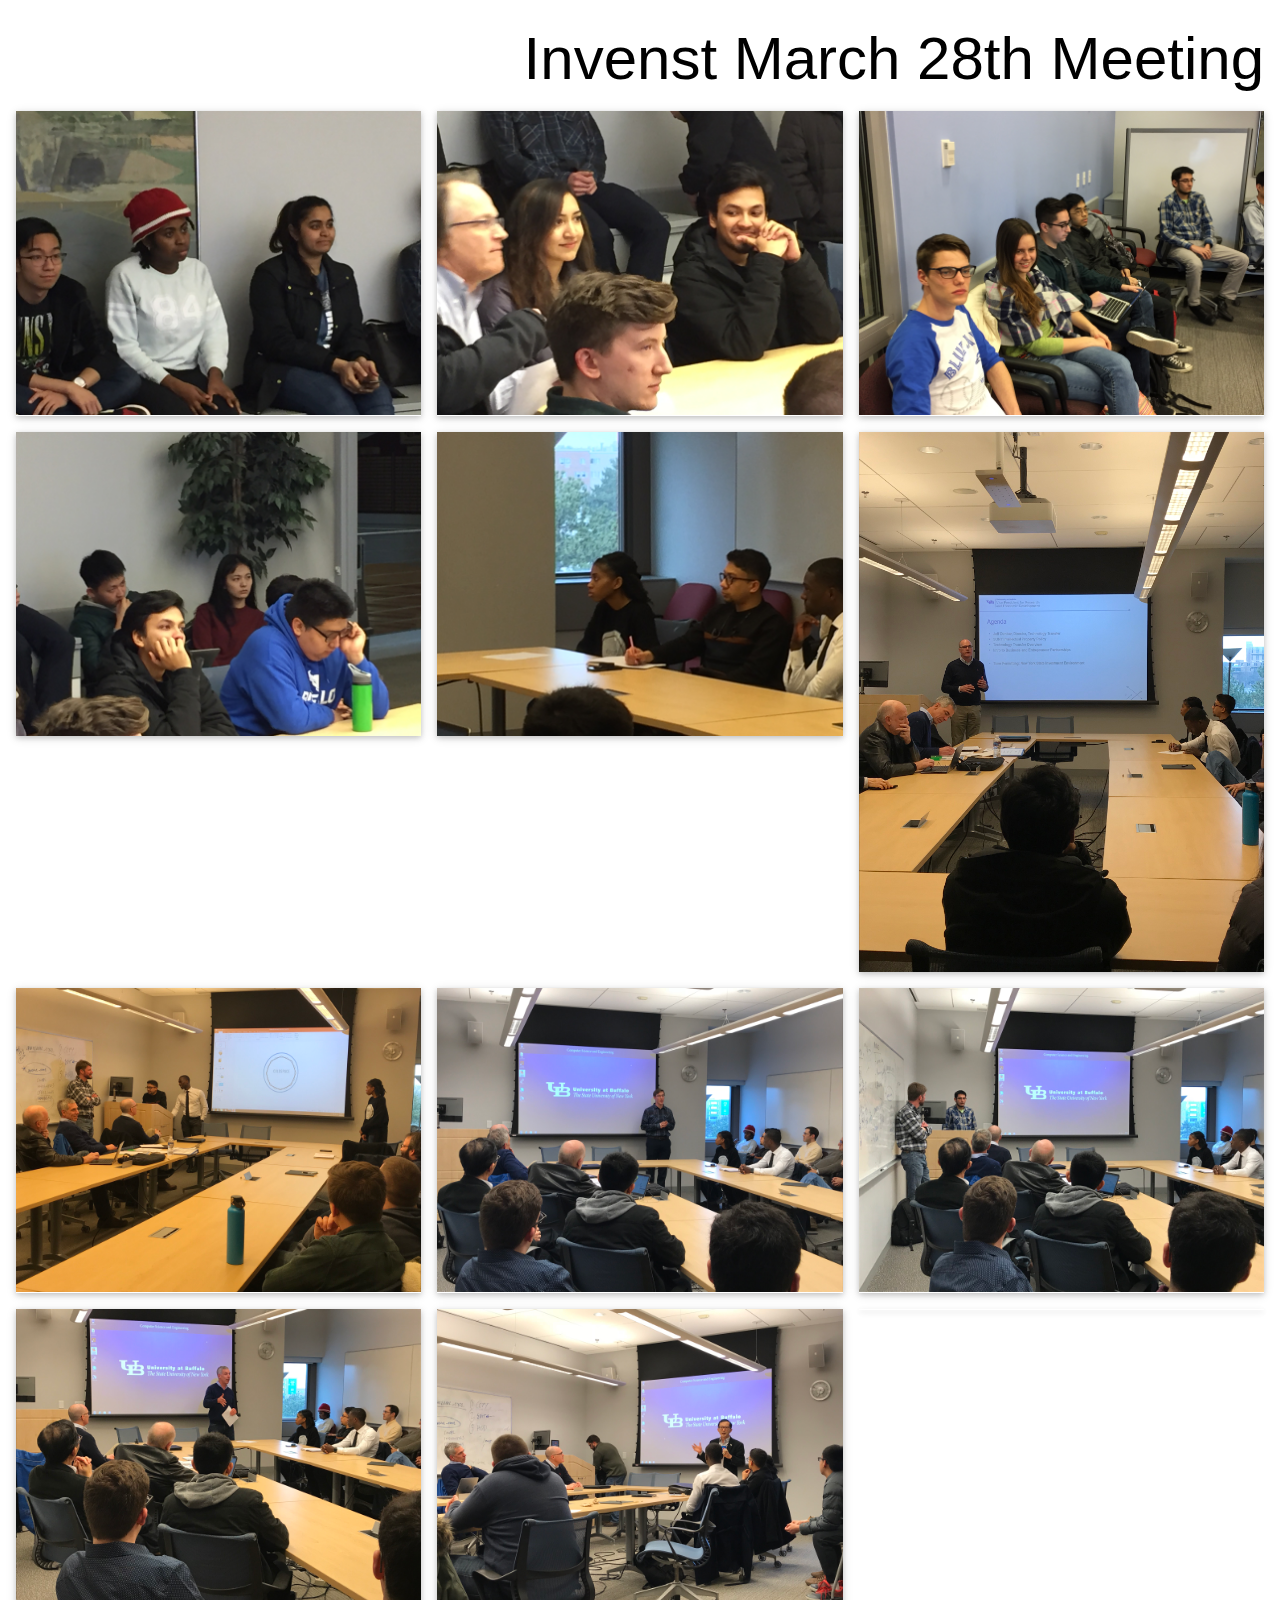
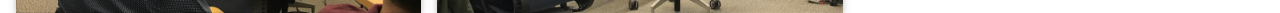
<file: 3-28-18.html>
<!DOCTYPE html>
<html>
<title>Invenst Kickoff Gallery</title>
<meta name="viewport" content="width=device-width, initial-scale=1">
<link rel="stylesheet" href="https://www.w3schools.com/w3css/4/w3.css">
<link href='https://fonts.googleapis.com/css?family=Roboto+Slab' rel='stylesheet' type='text/css'>
<link href='https://fonts.googleapis.com/css?family=Courgette' rel='stylesheet' type='text/css'>
<link href='https://fonts.googleapis.com/css?family=Montserrat' rel='stylesheet' type='text/css'>
<link href='https://fonts.googleapis.com/css?family=Nothing+You+Could+Do' rel='stylesheet' type='text/css'>
<link rel="stylesheet" href="invenst.css">
<script src="local.js"></script>
<body>

<div class="w3-container">
<h1 class="name">Invenst March 28th Meeting</h1>
</div>

<div class="w3-row-padding w3-margin-top">

<div class="w3-third">
<div class="w3-card">
<img src="images3/IMG_0169.JPG" style="width:100%">
<div class="w3-container">

</div>
</div>
</div>

<div class="w3-third">
<div class="w3-card">
<img src="images3/IMG_0170.JPG" style="width:100%">
<div class="w3-container">

</div>
</div>
</div>

<div class="w3-third">
<div class="w3-card">
<img src="images3/IMG_0171.JPG" style="width:100%">
<div class="w3-container">

</div>
</div>
</div>

</div>
<div class="w3-row-padding w3-margin-top">

<div class="w3-third">
<div class="w3-card">
<img src="images3/IMG_0173.JPG" style="width:100%">
<div class="w3-container">
</div>
</div>
</div>

<div class="w3-third">
<div class="w3-card">
<img src="images3/IMG_0179.JPG" style="width:100%">
<div class="w3-container">

</div>
</div>
</div>

<div class="w3-third">
<div class="w3-card">
<img src="images3/IMG_3355.JPG" style="width:100%">
<div class="w3-container">

</div>
</div>
</div>

</div>

<div class="w3-row-padding w3-margin-top">

<div class="w3-third">
<div class="w3-card">
<img src="images3/IMG_3358.JPG" style="width:100%">
<div class="w3-container">
</div>
</div>
</div>

<div class="w3-third">
<div class="w3-card">
<img src="images3/IMG_3362.JPG" style="width:100%">
<div class="w3-container">

</div>
</div>
</div>

<div class="w3-third">
<div class="w3-card">
<img src="images3/IMG_3361.JPG" style="width:100%">
<div class="w3-container">

</div>
</div>
</div>

</div>

<div class="w3-row-padding w3-margin-top">

<div class="w3-third">
<div class="w3-card">
<img src="images3/IMG_3366.JPG" style="width:100%">
<div class="w3-container">
</div>
</div>
</div>

<div class="w3-third">
<div class="w3-card">
<img src="images3/IMG_3377.JPG" style="width:100%">
<div class="w3-container">

</div>
</div>
</div>

<div class="w3-third">
<div class="w3-card">

<div class="w3-container">

</div>
</div>
</div>

</div>

</body>
</html>
</file>
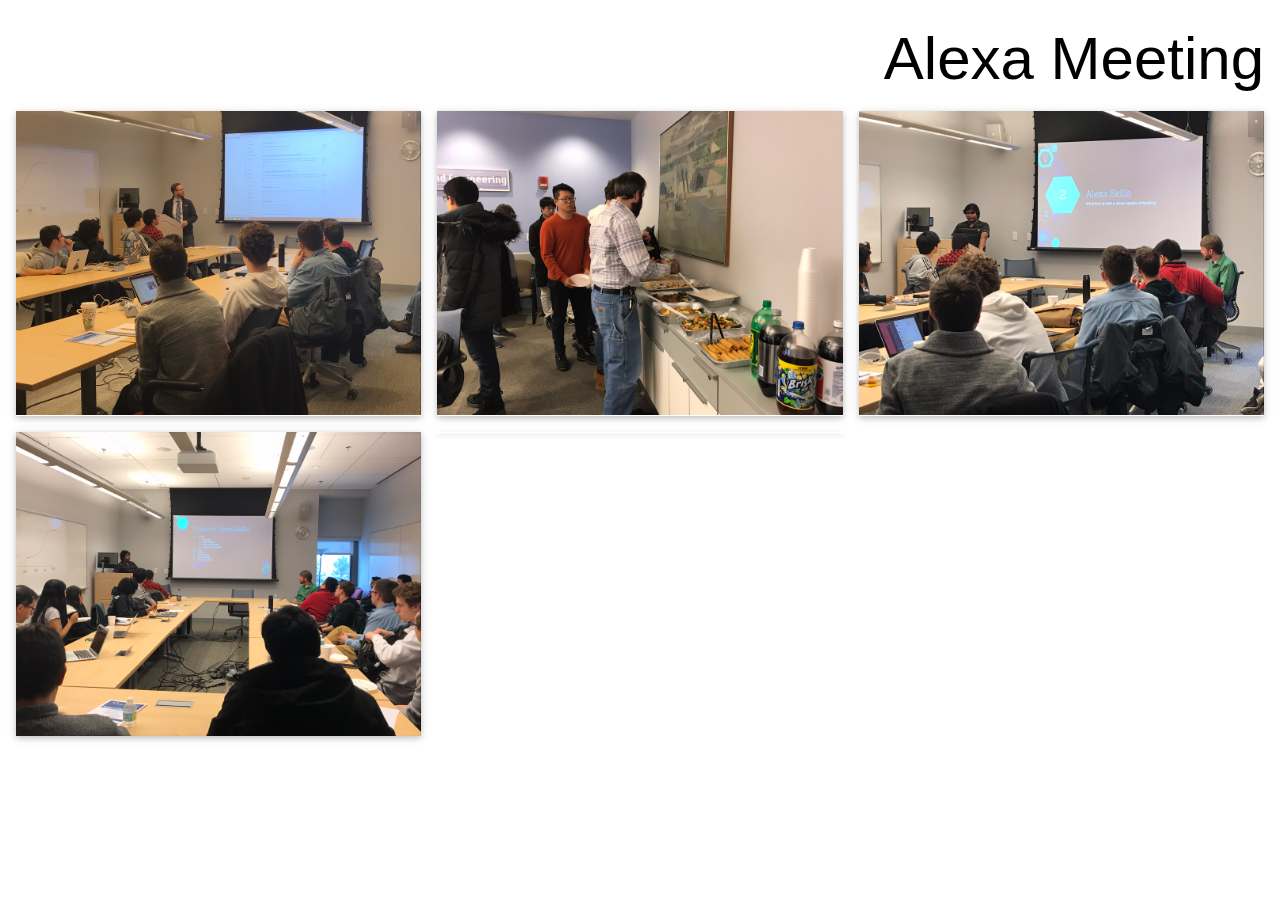
<file: alexagallery.html>
<!DOCTYPE html>
<html>
<title>Invenst Kickoff Gallery</title>
<meta name="viewport" content="width=device-width, initial-scale=1">
<link rel="stylesheet" href="https://www.w3schools.com/w3css/4/w3.css">
<link href='https://fonts.googleapis.com/css?family=Roboto+Slab' rel='stylesheet' type='text/css'>
<link href='https://fonts.googleapis.com/css?family=Courgette' rel='stylesheet' type='text/css'>
<link href='https://fonts.googleapis.com/css?family=Montserrat' rel='stylesheet' type='text/css'>
<link href='https://fonts.googleapis.com/css?family=Nothing+You+Could+Do' rel='stylesheet' type='text/css'>
<link rel="stylesheet" href="invenst.css">
<script src="local.js"></script>
<body>

<div class="w3-container">
<h1 class="name">Alexa Meeting</h1>
</div>

<div class="w3-row-padding w3-margin-top">

<div class="w3-third">
<div class="w3-card">
<img src="Images2/IMG_0002.jpg" style="width:100%">
<div class="w3-container">

</div>
</div>
</div>

<div class="w3-third">
<div class="w3-card">
<img src="Images2/IMG_0005.jpg" style="width:100%">
<div class="w3-container">

</div>
</div>
</div>

<div class="w3-third">
<div class="w3-card">
<img src="Images2/IMG_0011.jpg" style="width:100%">
<div class="w3-container">

</div>
</div>
</div>

</div>
<div class="w3-row-padding w3-margin-top">

<div class="w3-third">
<div class="w3-card">
<img src="Images2/IMG_0012.jpg" style="width:100%">
<div class="w3-container">

</div>
</div>
</div>

<div class="w3-third">
<div class="w3-card">

<div class="w3-container">

</div>
</div>
</div>



</div>

</body>
</html>
</file>
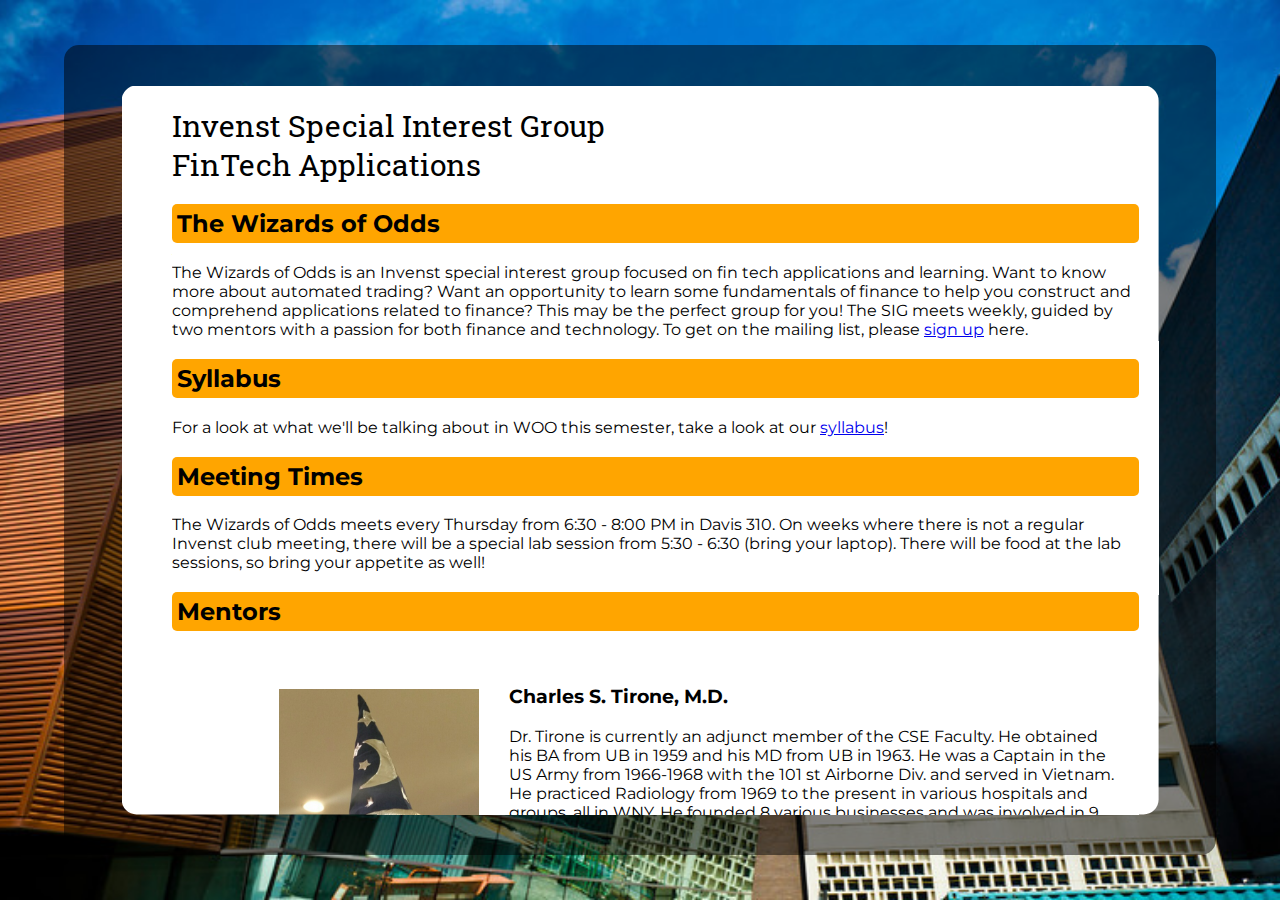
<file: fintechsig.html>
<!DOCTYPE html>
<html lang="en">
<head>
  <title>Invenst</title>
  <meta charset="utf-8">
  <meta name="viewport" content="width=device-width, initial-scale=1">

  <link href='https://fonts.googleapis.com/css?family=Roboto+Slab' rel='stylesheet' type='text/css'>
  <link href='https://fonts.googleapis.com/css?family=Courgette' rel='stylesheet' type='text/css'>
  <link href='https://fonts.googleapis.com/css?family=Montserrat' rel='stylesheet' type='text/css'>
  <link href='https://fonts.googleapis.com/css?family=Nothing+You+Could+Do' rel='stylesheet' type='text/css'>
  <link rel="stylesheet" href="invenst.css">
  <script src="local.js"></script>
</head>
<body>
    <div class="bg">
    <div class="translucent pageform">
      <div class="form">

        <h1 class="panel-heading" style="color:black;text-align:left">Invenst Special Interest Group<br>FinTech Applications</h1>

        <h2>The Wizards of Odds</h2>
        <p>
           The Wizards of Odds is an Invenst special interest group focused on fin tech applications and learning.
           Want to know more about automated trading?  Want an opportunity to learn some fundamentals of finance to help you
          construct and comprehend applications related to finance?  This may be the perfect group for you!  The SIG meets weekly, guided by two
          mentors with a passion for both finance and technology.  To get on the mailing list, please <a href="https://drive.google.com/open?id=1DtXxMSbc-vMFr2eprZ7nOywYV3UoVSRtbjP0CcUWqp4">sign up</a> here.
        </p>
        <h2>Syllabus</h2>
      <p>
        For a look at what we'll be talking about in WOO this semester, take a look at our <a href="SIG-WOO-Syllabus-F2018.docx">syllabus</a>!
      </p>
      <h2>Meeting Times</h2>
    <p>
      The Wizards of Odds meets every Thursday from 6:30 - 8:00 PM in Davis 310.  On weeks where there is not a regular Invenst club meeting, there will be a
      special lab session from 5:30 - 6:30 (bring your laptop).  There will be food at the lab sessions, so bring your appetite as well!
    </p>
        <h2>Mentors</h2>
        <div class="row">
          <div class="col-4 col-md-4 col-sm-12 imgright">
            <img src="charlie.jpg" width="200px" style="margin-top:23px;">
          </div>
          <div class="col-8 col-md-8 col-sm-12">
          <h3 class="bioheader">Charles S. Tirone, M.D.</h3>
          <p class="bio">
            Dr. Tirone is currently an adjunct member of the CSE Faculty. He obtained his BA
            from UB in 1959 and his MD from UB in 1963. He was a Captain in the US
            Army from 1966-1968 with the 101 st Airborne Div. and served in Vietnam. He
            practiced Radiology from 1969 to the present in various hospitals and groups, all in WNY. He
            founded 8 various businesses and was involved in 9 others. He was a Registered Investment Advisor from 1990 - 1995.
              He was a Graduate of
            the Core Program, Center for Entrepreneurial Leadership and an Assistant to the
            Executive Director for 2 years. He funded a Scholarship at UB in the History
            Department in his and his wife’s name. He is a member of the UB Athletic Hall of
            Fame as a member of the 1958 Lambert Cup Championship Football Team. He is
            a recipient of the Chancellor Norton Award in 2009 as a member of the 1958
            UB Football Team. His interests and hobbies are brainstorming, business,
            entrepreneurship, stock market/investments, casino table games, Sudoku, reading
            mysteries, collecting paraprosdokians, jokes and clever sayings.
          </p>
        </div>
        </div>
        <div class="row">
            <div class="col-4 col-md-4 col-sm-12 imgright">
          <img src="zhen.jpg" width="200px" style="margin-top:23px;">
        </div>
        <div class="col-8 col-md-8 col-sm-12">
          <h3 class="bioheader">Dr. Zhen Liu</h3>
            <p class="bio">
              Dr. Zhen Liu is currently an adjunct instructor at the Economics Department of UB. He received his Ph.D.
              in Economics in 2007 at SUNY at Stony Brook. Since then he has taught Economics and Finance courses at
              Ohio Northern University and then at UB. His specialized fields include Behavioral Finance, Applied Game Theory,
              and Industrial Organization. He published research papers in The B.E. Journal of Theoretical Economics and The
              Journal of Mathematical Economics. In 2016, he began to learn programming in Python and building models for
              algorithmic trading and financial data analysis. He strongly believes that individual investors can use
              technology to make better financial decisions.
            </p>
          </div>
        </div>



    </div>



    </div>
  </div>
</body>
</html>
</file>
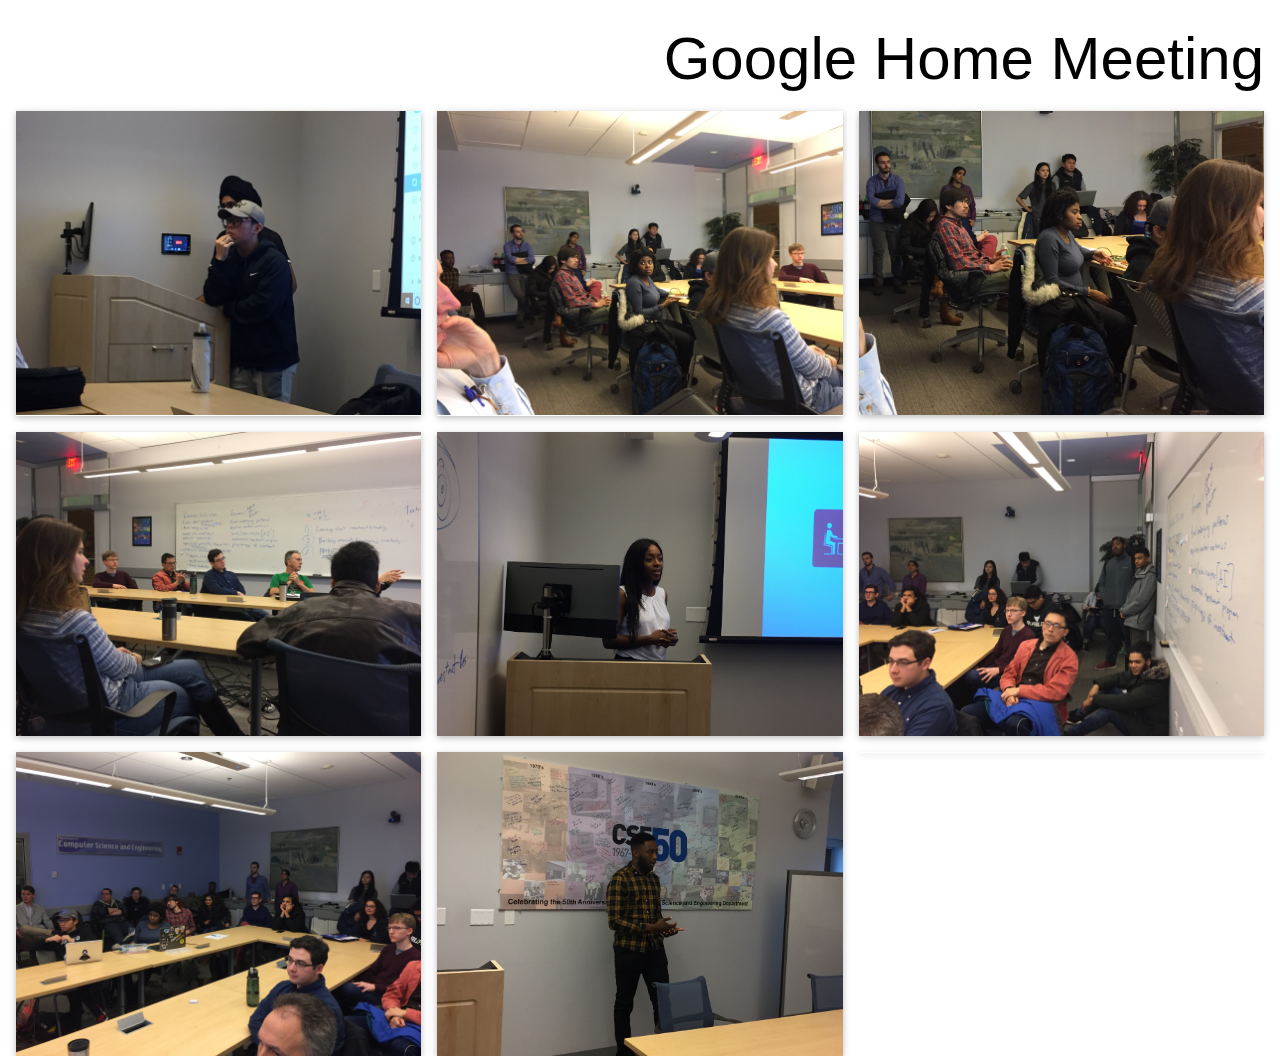
<file: googlegallery.html>
<!DOCTYPE html>
<html>
<title>Invenst Meeting Gallery</title>
<meta name="viewport" content="width=device-width, initial-scale=1">
<link rel="stylesheet" href="https://www.w3schools.com/w3css/4/w3.css">
<link href='https://fonts.googleapis.com/css?family=Roboto+Slab' rel='stylesheet' type='text/css'>
<link href='https://fonts.googleapis.com/css?family=Courgette' rel='stylesheet' type='text/css'>
<link href='https://fonts.googleapis.com/css?family=Montserrat' rel='stylesheet' type='text/css'>
<link href='https://fonts.googleapis.com/css?family=Nothing+You+Could+Do' rel='stylesheet' type='text/css'>
<link rel="stylesheet" href="invenst.css">
<script src="local.js"></script>
<body>

<div class="w3-container">
<h1 class="name">Google Home Meeting</h1>
</div>

<div class="w3-row-padding w3-margin-top">

<div class="w3-third">
<div class="w3-card">
<img src="images4/IMG_0185.JPG" style="width:100%">
<div class="w3-container">

</div>
</div>
</div>

<div class="w3-third">
<div class="w3-card">
<img src="images4/IMG_0182.JPG" style="width:100%">
<div class="w3-container">

</div>
</div>
</div>

<div class="w3-third">
<div class="w3-card">
<img src="images4/IMG_0183.JPG" style="width:100%">
<div class="w3-container">

</div>
</div>
</div>

</div>
<div class="w3-row-padding w3-margin-top">

<div class="w3-third">
<div class="w3-card">
<img src="images4/IMG_0184.JPG" style="width:100%">
<div class="w3-container">

</div>
</div>
</div>

<div class="w3-third">
<div class="w3-card">
<img src="images4/IMG_0186.JPG" style="width:100%">
<div class="w3-container">

</div>
</div>
</div>

<div class="w3-third">
<div class="w3-card">
<img src="images4/IMG_0188.JPG" style="width:100%">
<div class="w3-container">

</div>
</div>
</div>


</div>
<div class="w3-row-padding w3-margin-top">

<div class="w3-third">
<div class="w3-card">
<img src="images4/IMG_0187.JPG" style="width:100%">
<div class="w3-container">

</div>
</div>
</div>

<div class="w3-third">
<div class="w3-card">
<img src="images4/IMG_0189.JPG" style="width:100%">
<div class="w3-container">

</div>
</div>
</div>

<div class="w3-third">
<div class="w3-card">

<div class="w3-container">

</div>
</div>
</div>

</div>
</body>
</html>
</file>
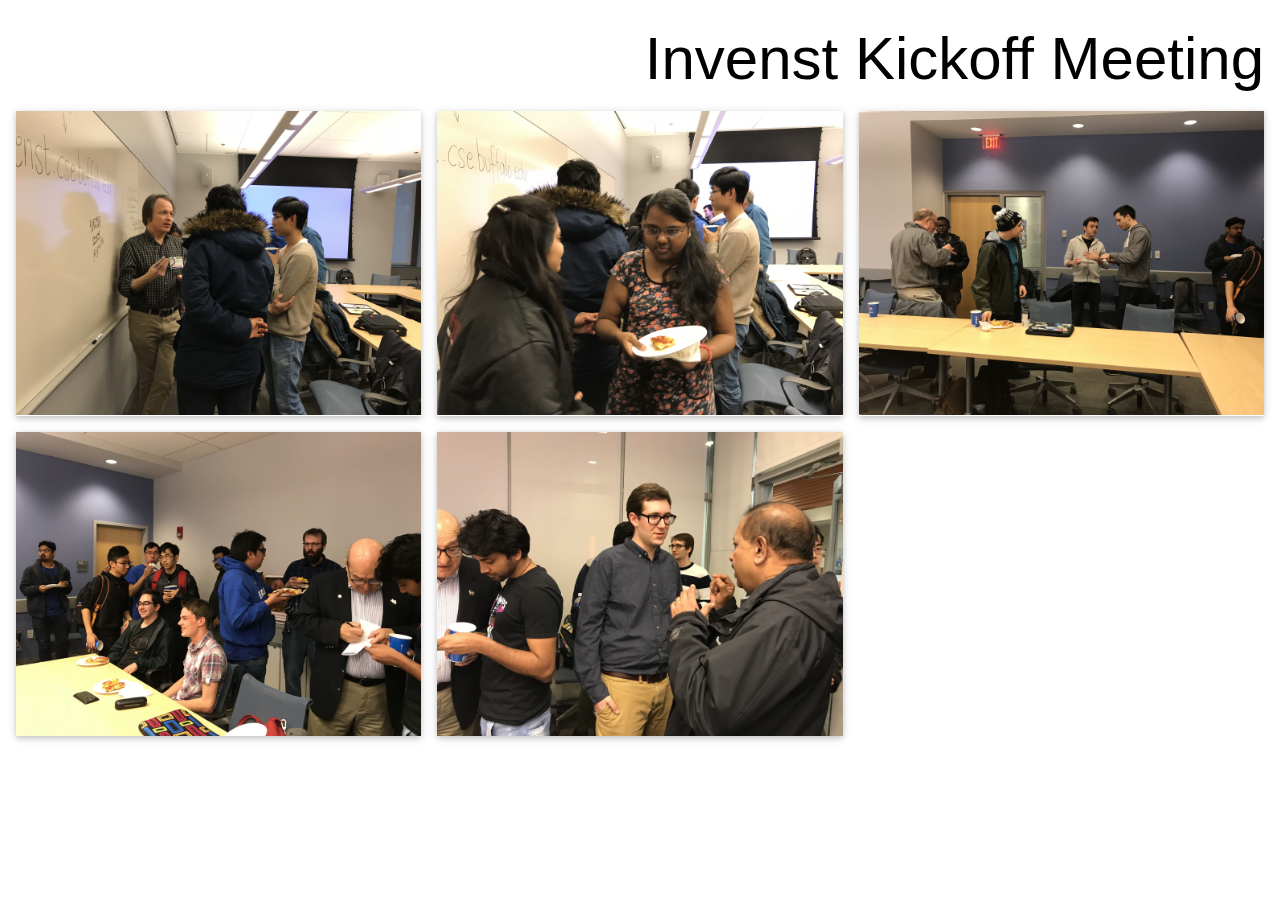
<file: kickoffgallery.html>
<!DOCTYPE html>
<html>
<title>Invenst Kickoff Gallery</title>
<meta name="viewport" content="width=device-width, initial-scale=1">
<link rel="stylesheet" href="https://www.w3schools.com/w3css/4/w3.css">
<link href='https://fonts.googleapis.com/css?family=Roboto+Slab' rel='stylesheet' type='text/css'>
<link href='https://fonts.googleapis.com/css?family=Courgette' rel='stylesheet' type='text/css'>
<link href='https://fonts.googleapis.com/css?family=Montserrat' rel='stylesheet' type='text/css'>
<link href='https://fonts.googleapis.com/css?family=Nothing+You+Could+Do' rel='stylesheet' type='text/css'>
<link rel="stylesheet" href="invenst.css">
<script src="local.js"></script>
<body>

<div class="w3-container">
<h1 class="name">Invenst Kickoff Meeting</h1>
</div>

<div class="w3-row-padding w3-margin-top">

<div class="w3-third">
<div class="w3-card">
<img src="images/IMG_3127.jpg" style="width:100%">
<div class="w3-container">

</div>
</div>
</div>

<div class="w3-third">
<div class="w3-card">
<img src="images/IMG_3129.jpg" style="width:100%">
<div class="w3-container">

</div>
</div>
</div>

<div class="w3-third">
<div class="w3-card">
<img src="images/IMG_3131.jpg" style="width:100%">
<div class="w3-container">

</div>
</div>
</div>

</div>
<div class="w3-row-padding w3-margin-top">

<div class="w3-third">
<div class="w3-card">
<img src="images/IMG_3132.jpg" style="width:100%">
<div class="w3-container">

</div>
</div>
</div>

<div class="w3-third">
<div class="w3-card">
<img src="images/IMG_3134.jpg" style="width:100%">
<div class="w3-container">

</div>
</div>
</div>



</div>

</body>
</html>
</file>
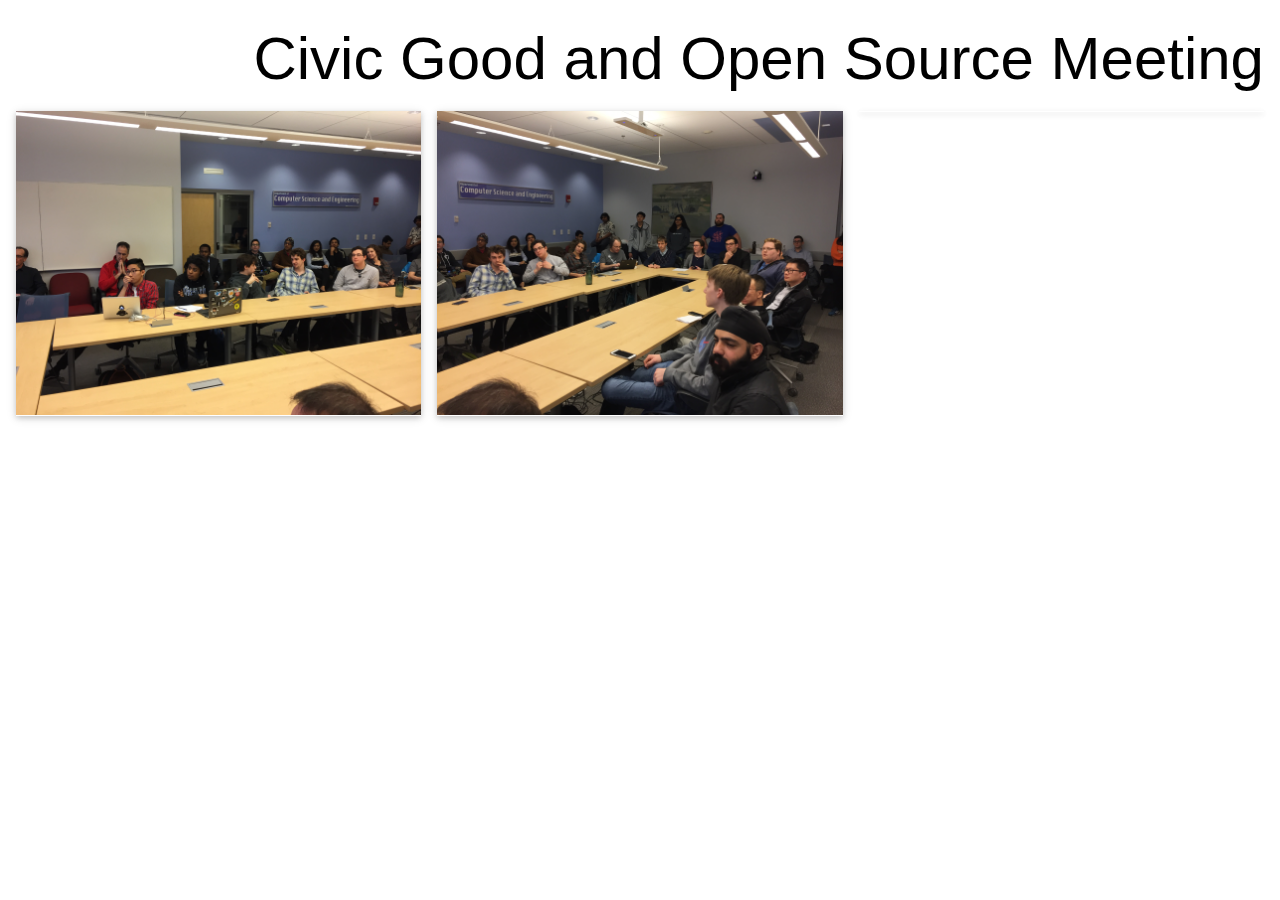
<file: opengallery.html>
<!DOCTYPE html>
<html>
<title>Invenst Meeting Gallery</title>
<meta name="viewport" content="width=device-width, initial-scale=1">
<link rel="stylesheet" href="https://www.w3schools.com/w3css/4/w3.css">
<link href='https://fonts.googleapis.com/css?family=Roboto+Slab' rel='stylesheet' type='text/css'>
<link href='https://fonts.googleapis.com/css?family=Courgette' rel='stylesheet' type='text/css'>
<link href='https://fonts.googleapis.com/css?family=Montserrat' rel='stylesheet' type='text/css'>
<link href='https://fonts.googleapis.com/css?family=Nothing+You+Could+Do' rel='stylesheet' type='text/css'>
<link rel="stylesheet" href="invenst.css">
<script src="local.js"></script>
<body>

<div class="w3-container">
<h1 class="name">Civic Good and Open Source Meeting</h1>
</div>

<div class="w3-row-padding w3-margin-top">

<div class="w3-third">
<div class="w3-card">
<img src="images5/IMG_0190.JPG" style="width:100%">
<div class="w3-container">

</div>
</div>
</div>

<div class="w3-third">
<div class="w3-card">
<img src="images5/IMG_0191.JPG" style="width:100%">
<div class="w3-container">

</div>
</div>
</div>

<div class="w3-third">
<div class="w3-card">

<div class="w3-container">

</div>
</div>
</div>

</div>



</div>
</body>
</html>
</file>
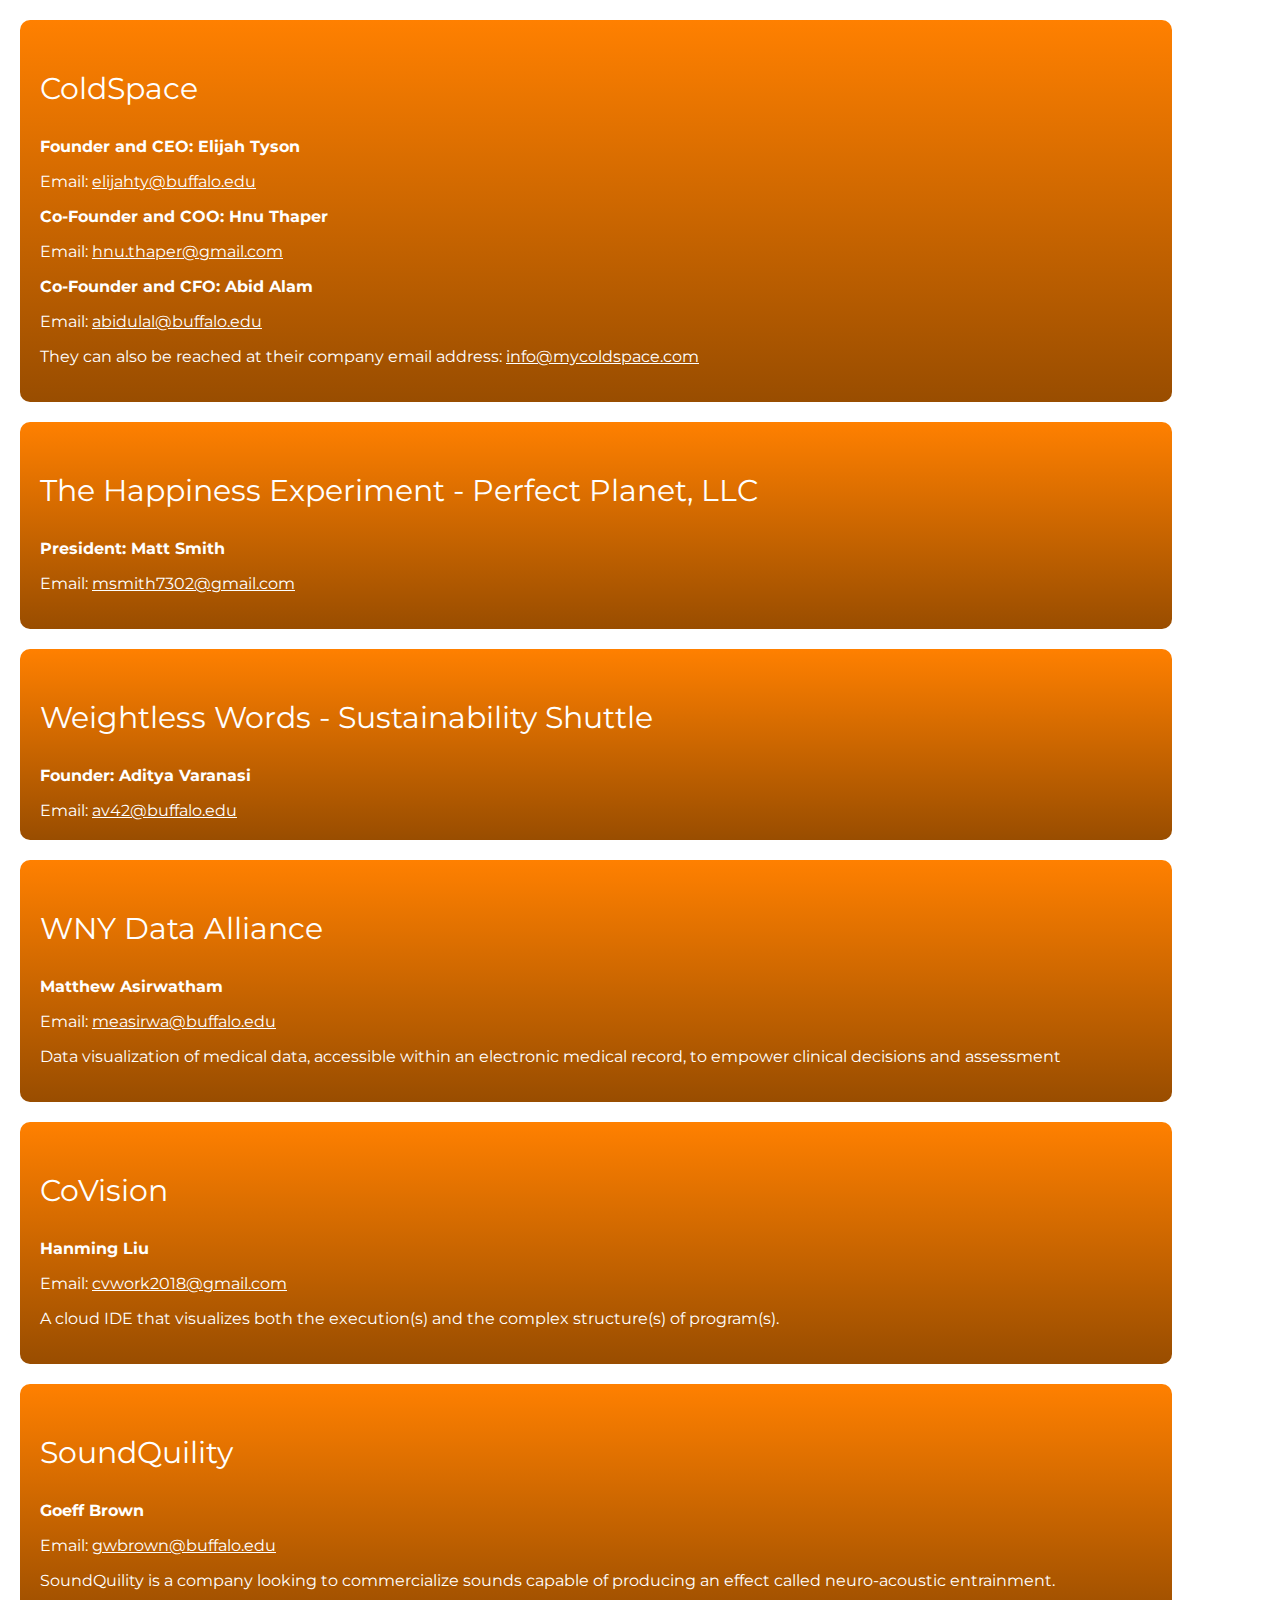
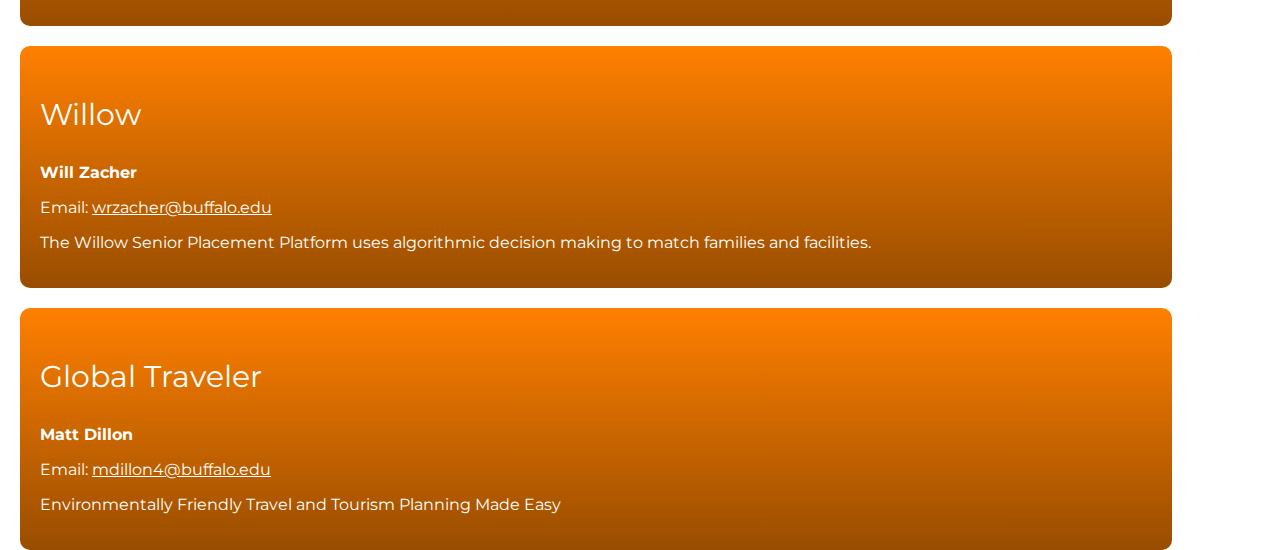
<file: pitches.html>
<!DOCTYPE html>
<html>
<title>Invenst Entrepreneurs</title>
<meta name="viewport" content="width=device-width, initial-scale=1">
<link rel="stylesheet" href="https://www.w3schools.com/w3css/4/w3.css">
<link href='https://fonts.googleapis.com/css?family=Roboto+Slab' rel='stylesheet' type='text/css'>
<link href='https://fonts.googleapis.com/css?family=Courgette' rel='stylesheet' type='text/css'>
<link href='https://fonts.googleapis.com/css?family=Montserrat' rel='stylesheet' type='text/css'>
<link href='https://fonts.googleapis.com/css?family=Nothing+You+Could+Do' rel='stylesheet' type='text/css'>
<link rel="stylesheet" href="invenst.css">
<script src="local.js"></script>
<body>

<div class="pitch">
<p class="pitchname">ColdSpace</p>
<p class="pitchtitle">Founder and CEO: Elijah Tyson</p>
Email: <a href="mailto:elijahty@buffalo.edu">elijahty@buffalo.edu</a>
<p class="pitchtitle">Co-Founder and COO: Hnu Thaper</p>
Email: <a href="mailto:hnu.thaper@gmail.com">hnu.thaper@gmail.com</a>
<p class="pitchtitle">Co-Founder and CFO: Abid Alam</p>
Email: <a href="mailto:abidulal@buffalo.edu">abidulal@buffalo.edu</a>
<br>
<p>They can also be reached at their company email address: <a href="mailto:info@mycoldspace.com">info@mycoldspace.com</a></p>
</div>
<div class="pitch">
  <p class="pitchname">The Happiness Experiment - Perfect Planet, LLC</p>
  <p class="pitchtitle">President: Matt Smith</p>
  <p class="email">Email: <a href="mailto:msmith7302@gmail.com">msmith7302@gmail.com</a>
</div>
<div class="pitch">
	<p class="pitchname">Weightless Words - Sustainability Shuttle</p>
  <p class="pitchtitle">Founder: Aditya Varanasi</p>
	Email: <a href="mailto:av42@buffalo.edu">av42@buffalo.edu</a>
</div>
<div class="pitch">
	<p class="pitchname">WNY Data Alliance</p>
  <p class="pitchtitle">Matthew Asirwatham</p>
	Email: <a href="mailto:measirwa@buffalo.edu">measirwa@buffalo.edu</a>
  <p>Data visualization of medical data, accessible within an electronic medical record, to empower clinical decisions and assessment</p>
</div>
<div class="pitch">
	<p class="pitchname">CoVision</p>
  <p class="pitchtitle">Hanming Liu</p>
	Email: <a href="mailto:cvwork2018@gmail.com">cvwork2018@gmail.com</a>
  <p>A cloud IDE that visualizes both the execution(s) and the complex structure(s) of program(s).</p>
</div>

<div class="pitch">
	<p class="pitchname">SoundQuility</p>
  <p class="pitchtitle">Goeff Brown</p>
	Email: <a href="mailto:gwbrown@buffalo.edu">gwbrown@buffalo.edu</a>
  <p>SoundQuility is a company looking to commercialize sounds capable of producing an effect called neuro-acoustic entrainment.</p>
</div>
<div class="pitch">
	<p class="pitchname">Willow</p>
  <p class="pitchtitle">Will Zacher</p>
	Email: <a href="mailto:wrzacher@buffalo.edu">wrzacher@buffalo.edu</a>
  <p>The Willow Senior Placement Platform uses algorithmic decision making to match families and facilities.</p>
</div>
<div class="pitch">
	<p class="pitchname">Global Traveler</p>
  <p class="pitchtitle">Matt Dillon</p>
	Email: <a href="mailto:mdillon4@buffalo.edu">mdillon4@buffalo.edu</a>
  <p>Environmentally Friendly Travel and Tourism Planning Made Easy</p>
</div>
</body>
</html>
</file>
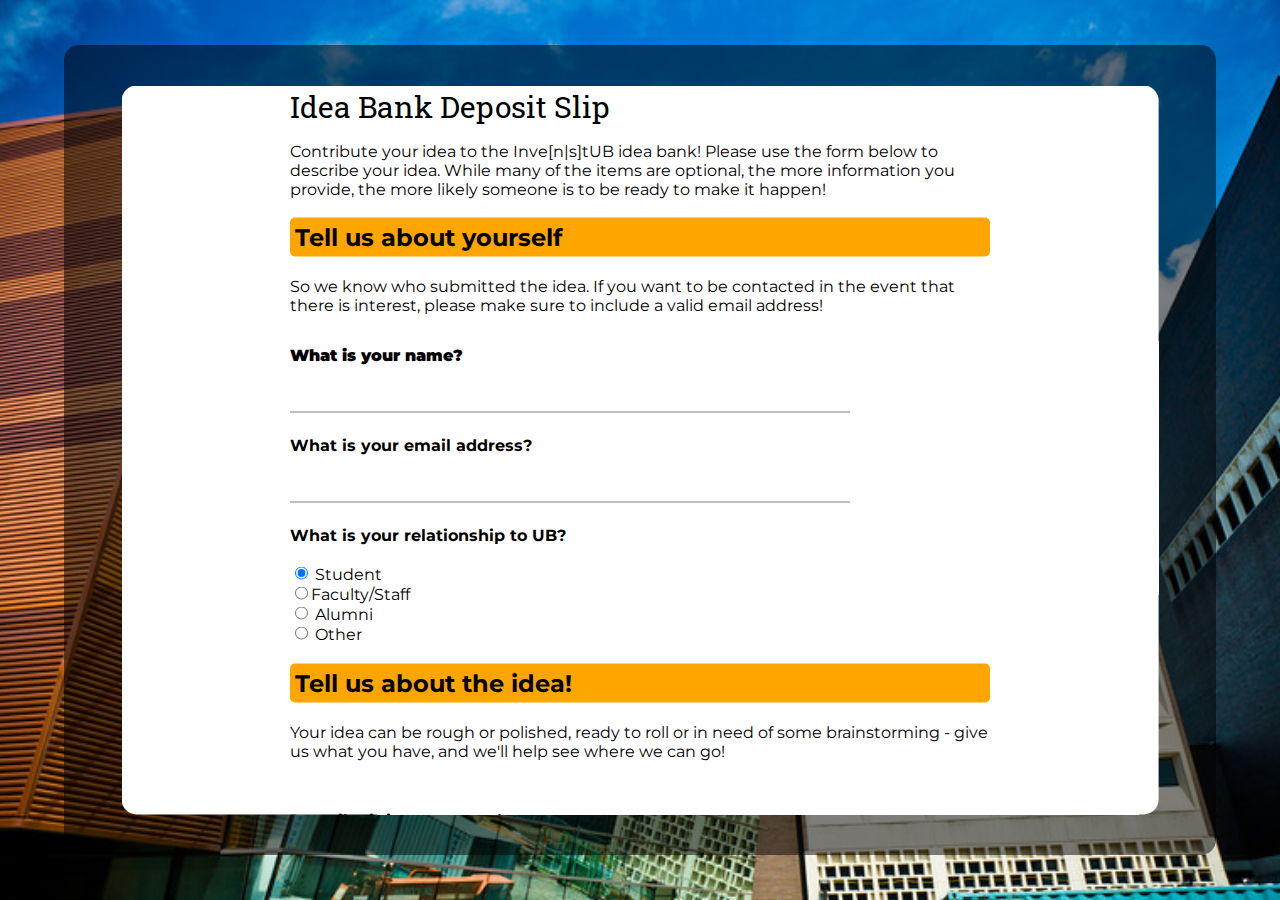
<file: submit_idea.html>
<!DOCTYPE html>
<html lang="en">
<head>
  <title>Invenst</title>
  <meta charset="utf-8">
  <meta name="viewport" content="width=device-width, initial-scale=1">

  <link href='https://fonts.googleapis.com/css?family=Roboto+Slab' rel='stylesheet' type='text/css'>
  <link href='https://fonts.googleapis.com/css?family=Courgette' rel='stylesheet' type='text/css'>
  <link href='https://fonts.googleapis.com/css?family=Montserrat' rel='stylesheet' type='text/css'>
  <link href='https://fonts.googleapis.com/css?family=Nothing+You+Could+Do' rel='stylesheet' type='text/css'>
  <link rel="stylesheet" href="invenst.css">
  <script src="local.js"></script>
</head>
<body>
    <div class="bg">
    <div class="translucent pageform">
      <div class="form">
        <div class="max600">
        <h1 class="panel-heading" style="color:black;text-align:left">Idea Bank Deposit Slip</h1>
        <p>Contribute your idea to the Inve[n|s]tUB idea bank!  Please use the form below to describe your idea.  While many of the items are optional,
        the more information you provide, the more likely someone is to be ready to make it happen!</p>
        <h2>Tell us about yourself</h2>
        <p>So we know who submitted the idea.  If you want to be contacted in the event that there is interest, please make sure to include a valid email address!</p>

      <form action="ideabank.php" method="post">
        <label for="name"><b>What is your name?</b></label>
        <br>
        <input type="text" id="name" name="name" size="100" >
        <br>
        <label for="email">What is your email address?</label>
        <br>
        <input type="text" name="email" size="100" >
        <br>
        <label for="relationship">What is your relationship to UB?</label>
        <br><br>
        <input type="radio" name="relationship" value="Student" checked> Student<br>
        <input type="radio" name="relationship" value="Faculty">Faculty/Staff <br>
        <input type="radio" name="relationship" value="Alumni"> Alumni<br>
        <input type="radio" name="relationship" value="Other"> Other

        <br>
        <h2>Tell us about the idea!</h2>
        <p>Your idea can be rough or polished, ready to roll or in need of some brainstorming - give us what you have, and we'll help see where we can go!</p>
        <br>
        <label for="idea">Describe it in a paragraph</label>
        <br>
        <textarea  name="idea" rows="5"></textarea>
        <br>
        <h2>Tell us what resources you think it might take.</h2>
        <p>Is it a mobile app that will need an account to be released to the app store?  Is it a big data initiative that will need a database?  Is it a great new web app that will need hosting?  Is there data that will need to be acquired to make it go?

What type of team will it take to get it rolling?  Do you need programmers?  Engineers?  Financial wizards or Medical mavens?</p>
<br>
<label for="succeed">What will the team need to succeed?</label>
<br>
<textarea  name="succeed" rows="5"></textarea>
<br>

<label for="team">What sort of team will it take?</label>
<br>
<textarea  name="team" rows="5"></textarea>
<br>
      <div style="text-align:right;">
        <input type="submit">
      </div>
      </form>
    </div>
    </div>
    </div>
  </div>
</body>
</html>
</file>
<file: invenst.css>
body, html {
    height: 100%;
    font: 16px 'Montserrat', Helvetica, sans-serif;
    margin:0px;
}

:root {
    --accent-color: #ad841f; /* Bronze Buffalo */
    --accent-high: #ffc72c; /* Solar Strand */
    --putnam-grey: #666666;
    --ub-blue:#005bbb;
}

.jumbotron {
  background-color:var(--ub-blue);
  width:100%;
  margin-top:-350px;
  border-top: solid;
  border-bottom: solid;
  border-width: medium;
  border-color: white;
}

.scrollarrow{
  width:50px;
  height:40px;
  margin-top:5px;
}
.ideaicon{
  display: inline-block;
}
.ideabody{
  margin-left:65px;
  margin-top:-60px;
}

.tagline{
  color:var(--accent-high);
  margin-top:-10px;
  #margin-left:190px;
  padding-bottom:0px;
  margin-bottom:0px;
  font-size:40px;
  font: 40px 'Nothing You Could Do', Helvetica, sans-serif;
}
.pitch{
  margin-left:20px;
  margin-top:20px;
  background: linear-gradient(to bottom, #ff8000 ,#994d00 );
  color:white;
  border-radius: 10px;
  width:90%;
  padding:20px;
}
.tag{
  display:inline-block;
  background-color: goldenrod;
  border-radius:5px;
  padding: 5px;
  margin:5px;

  border:solid 1px goldenrod;
}
.pitchname{
  font-size: 30px;
}
.pitchtitle{
  font-weight: bold;
}
.script{
  color:var(--accent-high);
  margin-top:5px;
  margin-left:0px;
  padding-bottom:0px;
  margin-bottom:0px;
  font-size:40px;
  font: 50px 'Nothing You Could Do', Helvetica, sans-serif;
}
ul{
  list-style:none;
  margin-left:-40px;
}

ul a:link{
  color:white;
}

ul a:visited{
  color:lightgray;
}

.gradient {

  background-color:var(--ub-blue);
  color:white;
  border-top: solid;
  border-bottom: solid;
  border-width: medium;
  border-color: var(--accent-high);
}

.content{
  position:absolute;
  top:100%;
  width:100%;
}
.navbar{
  position: fixed;
  top:0;
  visibility: hidden;
  min-height: 50px;
  z-index: 1;
  width:100%;
  text-align: center;
}
.eventname{
  width:50%;float:left;padding-right:20px;
}
.eventdesc{
  width:50%;text-align:left;float:right;
}
.name{
  color:lightgray;
  font: 100 60px/1.2 'Robot Slab', Helvetica, sans-serif;
  text-align: center;
  padding:0;
  margin-top:8px;
  margin-bottom:0px;
}
.getstarted{
  text-decoration: none;

  background: goldenrod;
    border: none;
    width:200px;
    color: white;
    padding: 5px;
    margin:3px;
    margin-left:60%;
    margin-top:30px;
    text-align: center;
    text-decoration: none;
    display: inline-block;
    font-size: 16px;
    border-radius:5px;

}
.headertext{
  color:white;
  font: 100 60px/1.2 'Roboto Slab', Helvetica, sans-serif;
  text-align: left;
  padding:0;
  margin-top:14px;
  margin-bottom:0px;
}
.logo{
  float:left;
  margin-top:6px;
  max-width: 150px;
    display: block;
}



.title{
  color:black;
  font-size:10px;
  text-align: left;
  margin-left:10px;
}
.titlelight{
  color:lightgray;
  font-size:10px;
  text-align: left;
  margin-left:10px;
}
.contact{
      color:white;
      padding:0;
      margin-top:30px;
      vertical-align: bottom;
      text-align: center
}

.form h2 {
    background-color: orange;
    padding:5px;
    border-radius: 5px;
}

.icon{

  float:left;
}
.sectionbody{
  text-align: left;
  margin-left:0px;
  padding-left:0px;
}

.panel-heading{

  font:  30px 'Roboto Slab', Helvetica, sans-serif;
  margin-top:0px;
  margin-bottom:0px;
}

.panel-heading h4{
  margin-top:0px;
  margin-bottom:10px;
}

.panel{
  margin-left:40px;
  margin-right:40px;
}
.mainnav{
    text-align: center;
    margin-top:30px;
}
.mainnav li a {
    text-decoration: none;


    background-color:var(--accent-high);
      border: none;
      width:100px;
      color: var(--putnam-grey) ;
      padding: 5px;
      margin:3px;
      text-align: center;
      text-decoration: none;
      display: inline-block;
      font-size: 16px;
      border-radius:5px;

}
.mainnav li a:hover {
    background-color:var(--accent-color);
      color: white;
}

* {
  box-sizing:border-box;
}

/* For mobile phones: */
[class*="col-"] {
    width: 100%;
    box-sizing:border-box;
}

@media only screen and (min-width: 600px) {
.col-md-1{width:8.33%;}
.col-md-2{width:16.66%;}
.col-md-3{width:25%;}
.col-md-4{width:33.33%;}
.col-md-5{width:41.66%;}
.col-md-6{width:50%;}
.col-md-7{width:58.33%;}
.col-md-8{width:66.66%;}
.col-md-9{width:75%;}
.col-md-10{width:83.33%;}
.col-md-11{width:91.66%;}
.col-md-12{width:100%;}
}


.name{
  color:black;
  font: 100 60px/1.2 'Robot Slab', Helvetica, sans-serif;
  text-align: right;
  padding:0;
  margin-top:23px;
  margin-bottom:0px;
}

.adjust-right{
  margin-left:-15px;
}
.contact{
      color:white;
      padding:0;
      margin-top:45px;
      vertical-align: bottom;
      text-align: left;
}

.contentrow{
  background:white;
  padding-top:40px;
  padding-bottom:40px;
}

.contentrow2{
  background-color:var(--ub-blue);
  color:white;
  padding-top:40px;
  padding-bottom:40px;
  border-top: solid;
  border-bottom: solid;
  border-width: medium;
  border-color: var(--accent-high);

}

.translucent {
    background-color: #000;
    background-color: rgba(0,0,0,0.5);
}

label{
    display:inline-block;
    margin-top:15px;
    font-style: bold;
    font-weight: bold;
}

input[type=text] {
    width: 80%;
    padding: 12px 20px;
    margin: 8px 0;
    box-sizing: border-box;
    border:none;
    border-bottom: 1px solid gray;
}

input[type=text]:focus {
    outline:none;
    border-bottom: 3px solid darkorange;

}
input[type=submit] {
  background-color: orange;
    border: none;
    color: black;
    padding: 16px 32px;
    text-decoration: none;
    margin: 4px 2px;
    cursor: pointer;
    margin-top:15px;
}
textarea{
  width: 80%;
  padding: 12px 20px;
  margin: 8px 0;
  box-sizing: border-box;
  outline:none;
  border:none;
  border-bottom: 1px solid gray;
}
textarea:focus{
  border:1px solid orange;
}

.max600{
  max-width: 700px;
  position: absolute;
  top: 50%;
  left: 50%;
  transform: translate(-50%, -50%);
  height:100%;
  width:90%;
}

.form{
    background-color: white;
    position: absolute;
    top: 50%;
    left: 50%;
    transform: translate(-50%, -50%);
    border-radius: 15px;
    padding:20px;
    padding-left:50px;
    overflow:auto;
      width: 90%;
      height: 90%;
}

.pageform {
border-radius: 15px;
  position: absolute;
  top: 50%;
  left: 50%;
  transform: translate(-50%, -50%);



    width: 90%;
    height: 90%;

}

.contentrow2 a:link {
  color:var(--accent-high);
}

.contentrow2 a:visited {
  color:lightgray;
}


@media only screen and (min-width: 768px) {

.col-1{width:8.33%;}
.col-2{width:16.66%;}
.col-3{width:25%;}
.col-4{width:33.33%;}
.col-5{width:41.66%;}
.col-6{width:50%;}
.col-7{width:58.33%;}
.col-8{width:66.66%;}
.col-9{width:75%;}
.col-10{width:83.33%;}
.col-11{width:91.66%;}
.col-12{width:100%;}

}


[class*="col-"]{float:left;padding:15px;}

.row::after {
    content: "";
    clear: both;
    display: table;
}

.row{width:100%;}



h1,h3 {color:white;text-align:right;vertical-align: bottom}


.promote {
  border-width:medium;
  border-color: white;
  border-style:solid;
  margin-top:-95px;
}

.logoback{
  background-color:white;
  border-radius:10px;
}

.circlecrop {
  object-fit:cover;
  border-radius:50%;
  border-color:var(--accent-high);
  border-style:solid;
  border-width:2px;

  margin-left: auto;
  margin-right: auto;
  padding-bottom: 0px;
  #width: 100px;
  #margin-bottom:-100px;

}
.ideawrapper{
  padding: 20px;
  background: linear-gradient(to bottom, #ff8000 ,#994d00 );
  border-radius: 5px;
}
.ideacard{
  height:250px;
  overflow:auto;
  color: white;
  #background-color: blue;


  padding: 20px;
}

.navbutton {
    text-decoration: none;


    background-color: var(--accent-high);
      border: none;
      width:100px;
        color: var(--putnam-grey) ;
      padding: 5px;
      margin:3px;
      text-align: center;
      text-decoration: none;
      display: inline-block;
      font-size: 16px;
      border-radius:5px;

}
.navbutton:hover {


  background-color: var(--accent-color);
  color:white;
}

.sticky {
    position: -webkit-sticky;
    position: sticky;
    top:0;

}

.logocrop {
  object-fit:cover;
  border-radius:20px;
  display: block;
  margin-left: auto;
  margin-right: auto;
  height:auto;
  width:100%;
}

.bg {
    /* The image used */
    background-image: url("davis2.jpg");

    /* Full height */
    height: 100%;

    /* Center and scale the image nicely */
    background-position: center;
    background-repeat: no-repeat;
    background-size: cover;
}

.parallax {
    /* The image used */
    background-image: url('davis2.jpg');

    /* Full height */
    min-height: 100%;

    /* Create the parallax scrolling effect */
    background-attachment: fixed;
    background-position: center;
    background-repeat: no-repeat;
    background-size: cover;
    top:-5px;
    left:-5px;

}

.parallax2 {
    /* The image used */
    background-image: url('davis2.jpg');

    /* Full height */
    min-height: 50px;

    /* Create the parallax scrolling effect */
    background-attachment: fixed;
    background-position: center;
    background-repeat: no-repeat;
    background-size: cover;

    text-align: center;
    transform: translate3d(0,0,0);
    -webkit-transform: translate3d(0,0,0);
}

.parallax3 {
    /* The image used */
    background-image: url('stock.png');

    /* Full height */
    min-height: 100px;

    /* Create the parallax scrolling effect */
    background-attachment: fixed;
    background-position: center;
    background-repeat: no-repeat;
    background-size: cover;

    text-align: center;
    transform: translate3d(0,0,0);
    -webkit-transform: translate3d(0,0,0);
}


.parallax4 {
    /* The image used */
    background-image: url('images4/transparent.JPG');

    /* Full height */
    min-height: 100px;

    /* Create the parallax scrolling effect */
    background-attachment: fixed;
    background-position: center;
    background-repeat: no-repeat;
    background-size: cover;
    color: black;
    transform: translate3d(0,0,0);
    -webkit-transform: translate3d(0,0,0);

}


.classyear{
  display:inline-block !important;
  text-decoration:none !important;
  color:white !important;
  border-style: none;
  margin-right:40px !important;
}

.selected{
    border-bottom: 5px;
    border-top:0;
    border-right:0;
    border-left:0;
    border-style:solid;
}

.bio p{
  color: black;
  text-align: left;
  font-size: 16px;
  font-weight: normal;
}
.bioheader {
  color: black;
  text-align: left;
}
.imgright{
  text-align:right;
  display:inline-block;
}
</file>
